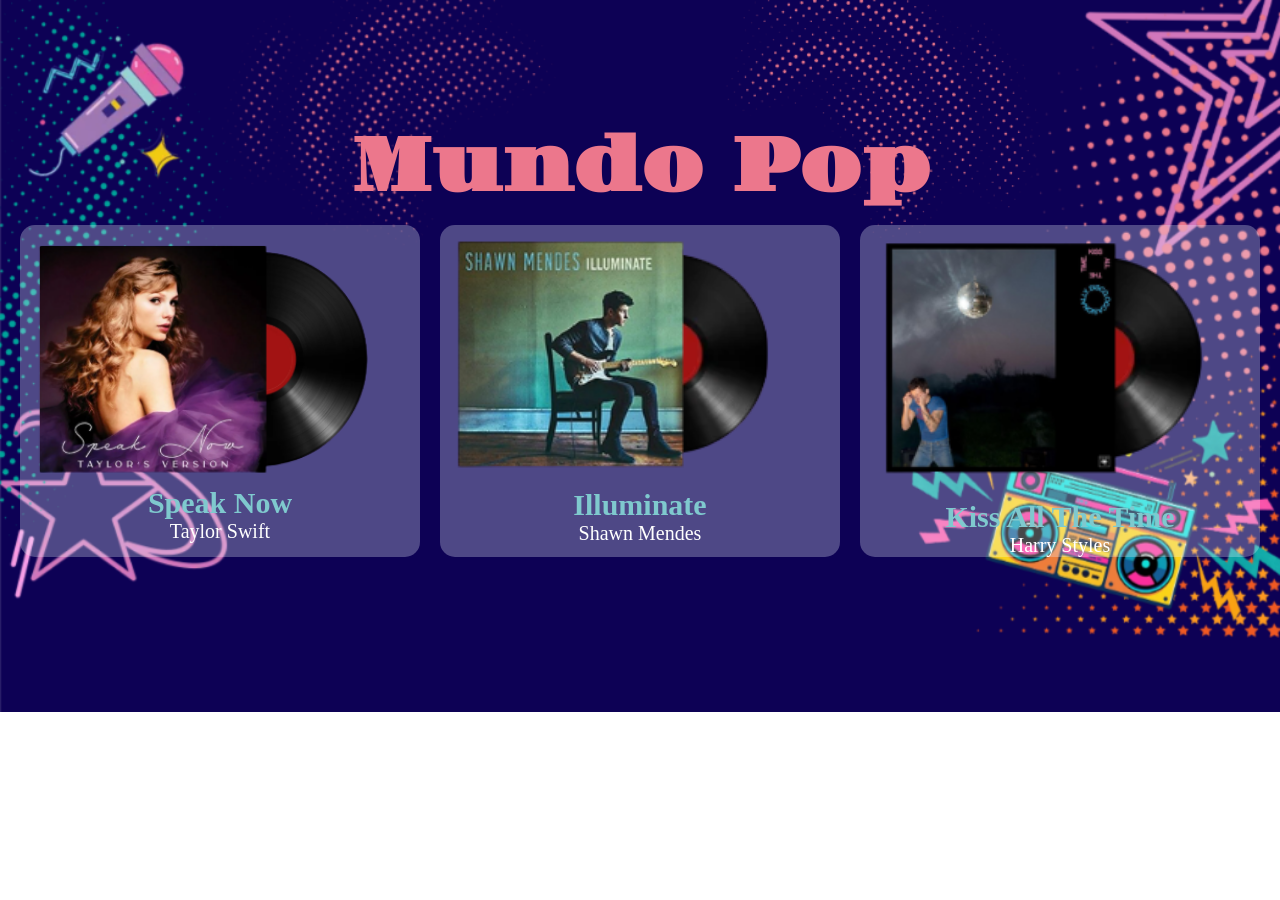
<file: index.html>
<!DOCTYPE html>
<html lang="pt-br">
<head>
    <meta charset="UTF-8">
    <meta name="viewport" content="width=device-width, initial-scale=1.0">
    <title>Mundo Pop</title>
    <link rel="stylesheet" href="style.css">
    <link rel="shortcut icon" href="assets/favicon.ico" type="image/x-icon">

</head>
<body>
    <header></header>
    <main>
        <h1>
            Mundo Pop 
        </h1>
            <section class="albuns_main">
                <div class="albuns">
                    <a href="SpeawNow.html"><img src="assets/speaknowDisco.png" alt="speaknowDisco" class="albun_img"></a>
                    <h2 class="albuns_titulo">
                        Speak Now
                    </h2>
                    <p  class="albuns_cantor">
                        Taylor Swift
                    </p>
                </div>
                <div class="albuns">
                    <a href="ShawnMendes.html"><img src="assets/shawnDisco.png" alt="shawnDisco" class="albun_img"></a>
                    <h2 class="albuns_titulo">
                        Illuminate
                    </h2>
                    <p class="albuns_cantor">
                        Shawn Mendes
                    </p>
                </div class="albuns">
                <div class="albuns">
                    <a href="HarryDisco.html"><img src="assets/harryDisco.png" alt="harryDisco" class="albun_img"></a>
                    <h2 class="albuns_titulo">
                        Kiss All The Time
                    </h2>
                    <p class="albuns_cantor">
                        Harry Styles
                    </p>
                </div>
            </section>
    </main>
    <footer></footer>
</body>
</html>
</file>
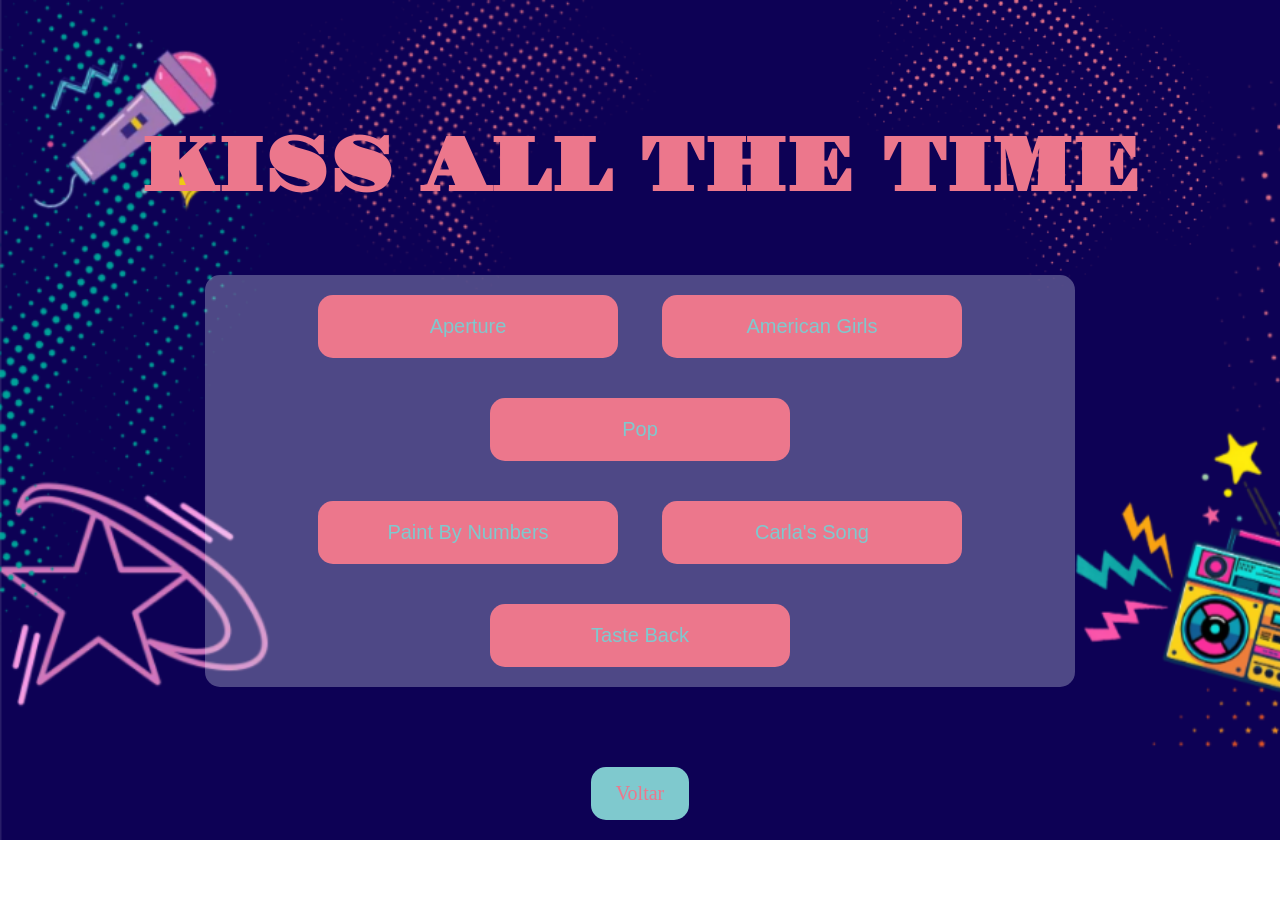
<file: HarryDisco.html>
<!DOCTYPE html>
<html lang="pt-br">
<head>
    <meta charset="UTF-8">
    <meta name="viewport" content="width=device-width, initial-scale=1.0">
    <title>Mundo Pop</title>
    <link rel="stylesheet" href="style.css">
    <link rel="shortcut icon" href="assets/favicon.ico" type="image/x-icon">

</head>
<body>
    
    <main class="albuns_musicas">
        <h1>
            KISS ALL THE TIME
        </h1>
        <section class="musicas">
            <div class="musicas_taylor">
                <button class="tocarMusica tecla_aperture">
                        Aperture
                </button>
                <button class="tocarMusica tecla_americanGirls">
                        American Girls
                </button>
                <button class="tocarMusica tecla_pop">
                        Pop
                </button>
            </div>
            <div class="musicas_taylor">
                <button class="tocarMusica tecla_paint">
                        Paint By Numbers
                </button>
                <button class="tocarMusica tecla_carlasSong">
                        Carla's Song
                </button>
                <button class="tocarMusica tecla_tasteBack">
                        Taste Back
                </button>
            </div>
        </section>
    </main>

    <footer><a href="index.html" class="botao_voltar">Voltar</a></footer>

    <audio src="som/Harry Styles - Aperture (Official Lyric Video).mp3" id="som_tecla_aperture"></audio>
    <audio src="som/Harry Styles - American Girls (Official Lyric Video).mp3" id="som_tecla_americanGirls"></audio>
    <audio src="som/Harry Styles - Pop (Official Lyric Video).mp3" id="som_tecla_pop"></audio>

    <audio src="som/Harry Styles - Paint By Numbers (Official Lyric Video).mp3" id="som_tecla_paint"></audio>
    <audio src="som/Harry Styles - Carla's Song (Official Lyric Video).mp3" id="som_tecla_carlasSong"></audio>
    <audio src="som/Harry Styles - Taste Back (Official Lyric Video).mp3" id="som_tecla_tasteBack"></audio>

    <script src="script/harry.js"></script>
</body>
</html>
</file>
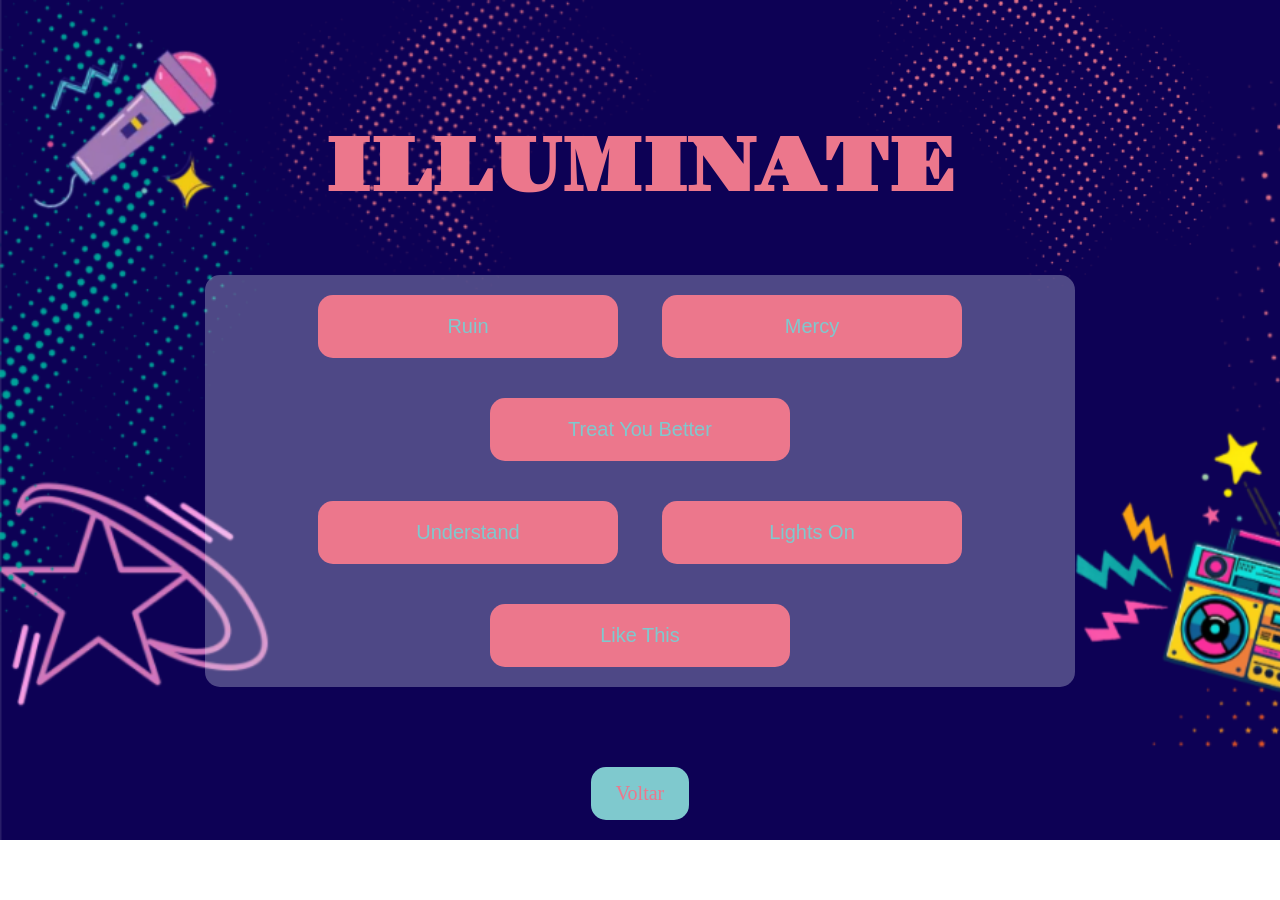
<file: ShawnMendes.html>
<!DOCTYPE html>
<html lang="pt-br">
<head>
    <meta charset="UTF-8">
    <meta name="viewport" content="width=device-width, initial-scale=1.0">
    <title>Mundo Pop</title>
    <link rel="stylesheet" href="style.css">
    <link rel="shortcut icon" href="assets/favicon.ico" type="image/x-icon">

</head>
<body>
    <main class="albuns_musicas">
        <h1>
            ILLUMINATE
        </h1>
        <section class="musicas">
            <div class="musicas_taylor">
                <button class="tocarMusica tecla_ruin">
                        Ruin
                </button>
                <button class="tocarMusica tecla_mercy">
                        Mercy
                </button>
                <button class="tocarMusica tecla_treatYouBetter">
                        Treat You Better
                </button>
            </div>
            <div class="musicas_taylor">
                <button class="tocarMusica tecla_understand">
                        Understand
                </button>
                <button class="tocarMusica tecla_LightsOn">
                        Lights On
                </button>
                <button class="tocarMusica tecla_likeThis">
                        Like This
                </button>
            </div>
        </section>
    </main>

    <footer><a href="index.html" class="botao_voltar">Voltar</a></footer>

    <audio src="som/Ruin.mp3" id="som_tecla_ruin"></audio>
    <audio src="som/Mercy.mp3" id="som_tecla_mercy"></audio>
    <audio src="som/Treat You Better.mp3" id="som_tecla_treatYouBetter"></audio>

    <audio src="som/Understand.mp3" id="som_tecla_understand"></audio>
    <audio src="som/Lights On.mp3" id="som_tecla_LightsOn"></audio>
    <audio src="som/Like This.mp3" id="som_tecla_likeThis"></audio>

    <script src="script/shawn.js"></script>
</body>
</html>
</file>
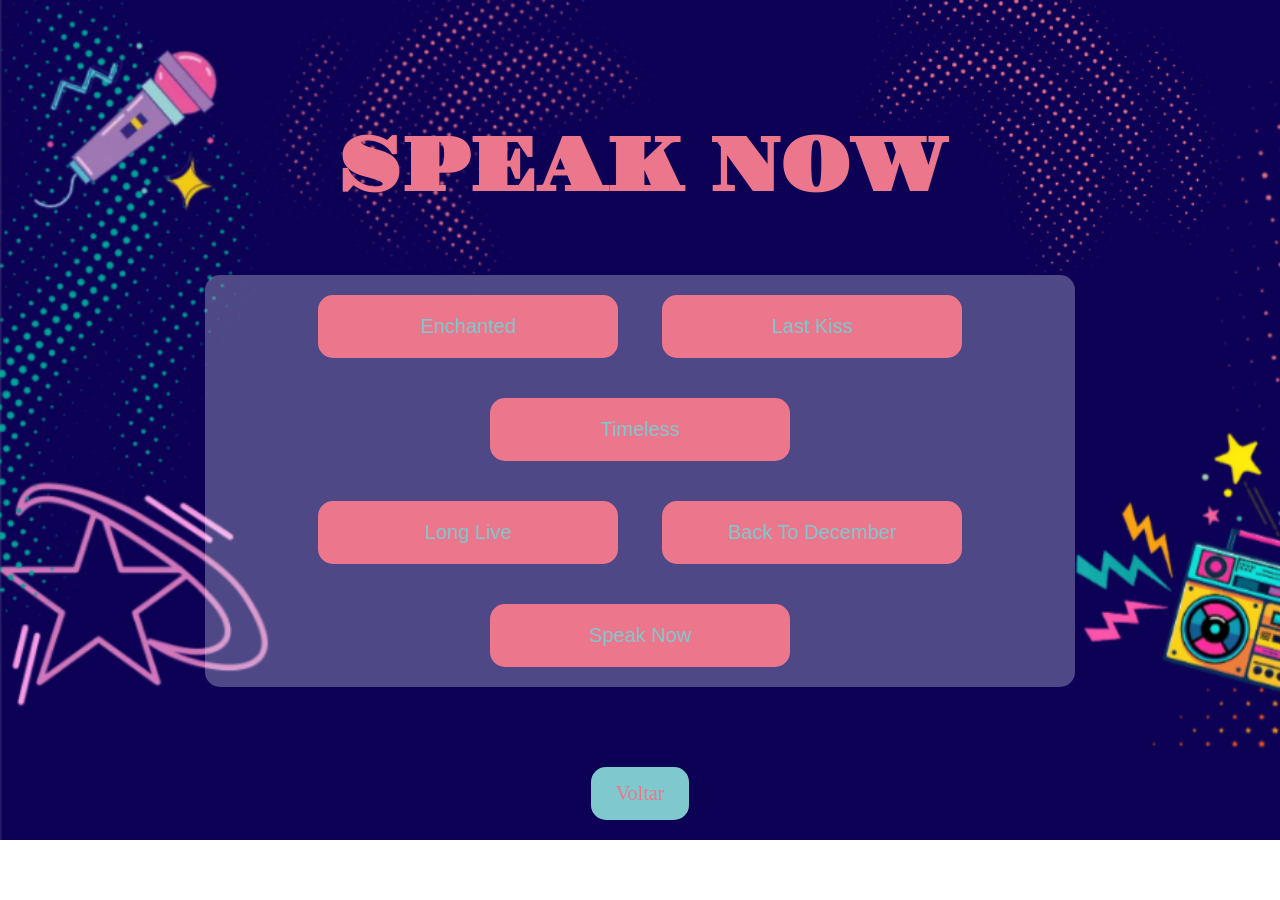
<file: SpeawNow.html>
<!DOCTYPE html>
<html lang="pt-br">
<head>
    <meta charset="UTF-8">
    <meta name="viewport" content="width=device-width, initial-scale=1.0">
    <title>Mundo Pop</title>
    <link rel="stylesheet" href="style.css">
    <link rel="shortcut icon" href="assets/favicon.ico" type="image/x-icon">

</head>
<body>
    <main class="albuns_musicas">
        <h1>
            SPEAK NOW
        </h1>
        <section class="musicas">
            <div class="musicas_taylor">
                <button class="tocarMusica tecla_enchanted">
                        Enchanted
                </button>
                <button class="tocarMusica tecla_lastKiss">
                        Last Kiss
                </button>
                <button class="tocarMusica tecla_timeless">
                        Timeless
                </button>
            </div>
            <div class="musicas_taylor">
                <button class="tocarMusica tecla_longLive">
                        Long Live
                </button>
                <button class="tocarMusica tecla_backToDecember">
                        Back To December
                </button>
                <button class="tocarMusica tecla_speakNow">
                        Speak Now
                </button>
            </div>
        </section>
    </main>

    <footer><a href="index.html" class="botao_voltar">Voltar</a></footer>

    <audio src="som/Enchanted (Taylor's Version).mp3" id="som_tecla_enchanted"></audio>
    <audio src="som/Taylor Swift - Last Kiss (Taylor's Version) (Lyric Video).mp3" id="som_tecla_lastKiss"></audio>
    <audio src="som/Timeless.mp3" id="som_tecla_timeless"></audio>

    <audio src="som/Long Live (Taylor's Version).mp3" id="som_tecla_longLive"></audio>
    <audio src="som/Back To December (Taylor's Version).mp3" id="som_tecla_backToDecember"></audio>
    <audio src="som/Speak Now (Taylor's Version).mp3" id="som_tecla_speakNow"></audio>

    <script src="script/taylorSwift.js"></script>
</body>
</html>
</file>
<file: style.css>
@import url('https://fonts.googleapis.com/css2?family=Gravitas+One&display=swap');

*{
    margin: 0%;
    padding: 0%;
}

:root{
    --cor1: #ec778c;
    --cor2: #7fc9ce;
    --cor3: #fff
}

body{
    background-image: url("assets/capaInicial.png");
    background-size: cover;
    background-repeat: no-repeat;
}

h1{
    color: var(--cor1);
    text-align: center;
    font-size: 75px;
    margin-top: 120px;
    font-family: "Gravitas One", serif;;
}

.introducao{
    background-color: rgba(240, 248, 255, 0.285);
    justify-content: center;
    text-align: center;
    border-radius: 20px;
    margin-top: 40px;
    margin-left: 250px;
    margin-right: 250px;
    padding: 30px;
}

.introducao_titulo{
    font-size: 40px;
    color: var(--cor2);
}

.introducao_texto{
    font-size: 25px;
    color: var(--cor3);
}

.navegar_paginas_link{
    text-decoration: none;
    color: var(--cor2);
}

.albuns_main{
    display: flex;
    justify-content: center;
}

.albuns{
    background-color: rgba(240, 248, 255, 0.285);
    border-radius: 15px;
    margin: 10px;
}

.albun_img{
    width: 400px;
}

.albuns_titulo{
    color: var(--cor2);
    text-align: center;
    font-size: 30px;
}

.albuns_cantor{
    color: var(--cor3);
    text-align: center;
    font-size: 20px;

}

.albuns_musicas{
    display: flex;
    flex-wrap: wrap;
    justify-content: center;
}

.musicas{
    background-color: rgba(240, 248, 255, 0.285);
    text-align: center;
    border-radius: 15px;
    margin: 60px;
    width: 68%;
}

.tocarMusica{
    width: 300px;
    color: var(--cor2);
    font-size: 20px;
    cursor: pointer;
    transition: transform 0.3s ease;
    background-color: var(--cor1);
    margin: 20px;
    border-radius: 15px;
    padding: 20px;
    border: none;
}

.tocarMusica :hover{
    transform: scale(1.4);
}

.tocarMusica.tocando {
    background-color: var(--cor2);
    color: var(--cor1);
}

footer {
    text-align: center;
}

.botao_voltar {
    display: inline-block;
    text-decoration: none;
    background-color: var(--cor2);
    color: var(--cor1);
    font-size: 20px;
    padding: 15px 25px;
    margin: 20px;
    border-radius: 15px;
    transition: transform 0.3s ease;
}

.botao_voltar:hover {
    transform: scale(1.1);
}

@media (max-width: 1350px){
    .albuns_main{
        flex-wrap: wrap;
    }
}

@media (max-width: 900px){
    h1{
        font-size: 50px;
        margin-top: 70px;
    }

    .introducao{
        margin-left: 40px;
        margin-right: 40px;
    }

    .introducao_titulo{
        font-size: 32px;
    }

    .introducao_texto{
        font-size: 20px;
    }

    .musicas{
        width: 90%;
        margin: 40px 0;
    }
}

@media (max-width: 600px){
    h1{
        font-size: 34px;
        margin-top: 40px;
        padding: 0 15px;
    }

    .introducao{
        margin-left: 15px;
        margin-right: 15px;
        padding: 20px;
    }

    .introducao_titulo{
        font-size: 26px;
    }

    .introducao_texto{
        font-size: 17px;
    }

    .albuns{
        width: calc(100% - 20px);
    }

    .albun_img{
        width: 100%;
        display: block;
    }

    .albuns_titulo{
        font-size: 24px;
    }

    .albuns_cantor{
        font-size: 17px;
    }

    .musicas{
        width: calc(100% - 30px);
        margin: 30px 15px;
    }

    .tocarMusica{
        width: calc(100% - 40px);
        font-size: 17px;
        margin: 10px 20px;
        padding: 16px;
    }

    .botao_voltar{
        font-size: 17px;
        padding: 12px 20px;
    }
}
</file>
